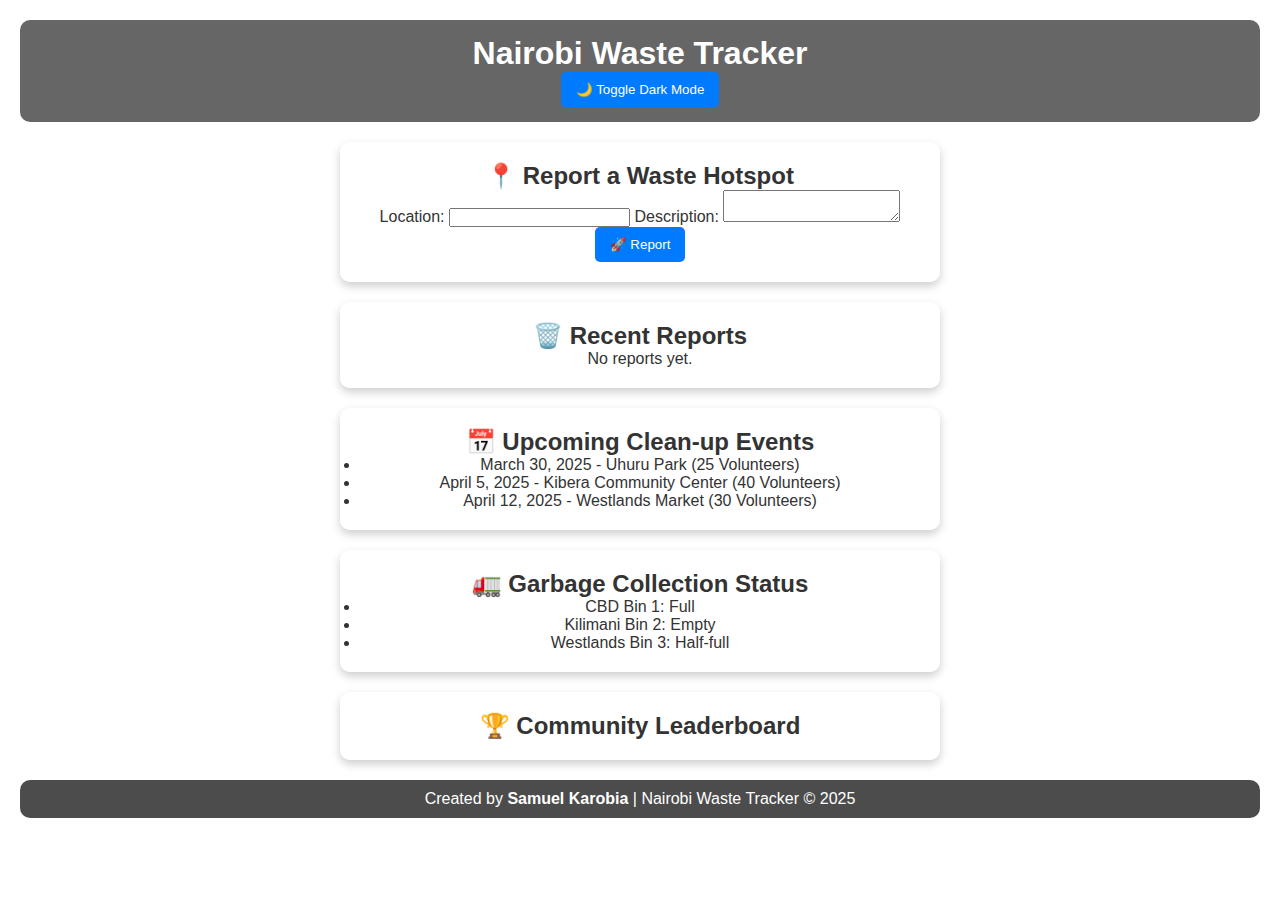
<file: index.html>
<!DOCTYPE html>
<html lang="en">
<head>
    <meta charset="UTF-8">
    <meta name="viewport" content="width=device-width, initial-scale=1.0">
    <title>Nairobi Waste Tracker</title>
    <link rel="stylesheet" href="styles.css">
</head>
<body>

    <header>
        <h1>Nairobi Waste Tracker</h1>
        <button id="darkModeToggle">🌙 Toggle Dark Mode</button>
    </header>

    <main>
        <section id="report-section">
            <h2>📍 Report a Waste Hotspot</h2>
            <form id="reportForm">
                <label for="location">Location:</label>
                <input type="text" id="location" required>
                
                <label for="description">Description:</label>
                <textarea id="description" required></textarea>
                
                <button type="submit">🚀 Report</button>
            </form>
            <p id="successMessage" class="hidden"></p>
        </section>
        
        <section id="reports-display">
            <h2>🗑️ Recent Reports</h2>
            <div id="reportsContainer"></div>
        </section>
        
        <section id="events-section">
            <h2>📅 Upcoming Clean-up Events</h2>
            <ul>
                <li>March 30, 2025 - Uhuru Park (25 Volunteers)</li>
                <li>April 5, 2025 - Kibera Community Center (40 Volunteers)</li>
                <li>April 12, 2025 - Westlands Market (30 Volunteers)</li>
            </ul>
        </section>
        
        <section id="collection-status">
            <h2>🚛 Garbage Collection Status</h2>
            <ul>
                <li>CBD Bin 1: Full</li>
                <li>Kilimani Bin 2: Empty</li>
                <li>Westlands Bin 3: Half-full</li>
            </ul>
        </section>
        
        <section id="leaderboard-section">
            <h2>🏆 Community Leaderboard</h2>
            <ul id="leaderboard"></ul>
        </section>
    </main>

    <footer>
        <p>Created by <strong>Samuel Karobia</strong> | Nairobi Waste Tracker © 2025</p>
    </footer>

    <script src="script.js"></script>
</body>
</html>
</file>
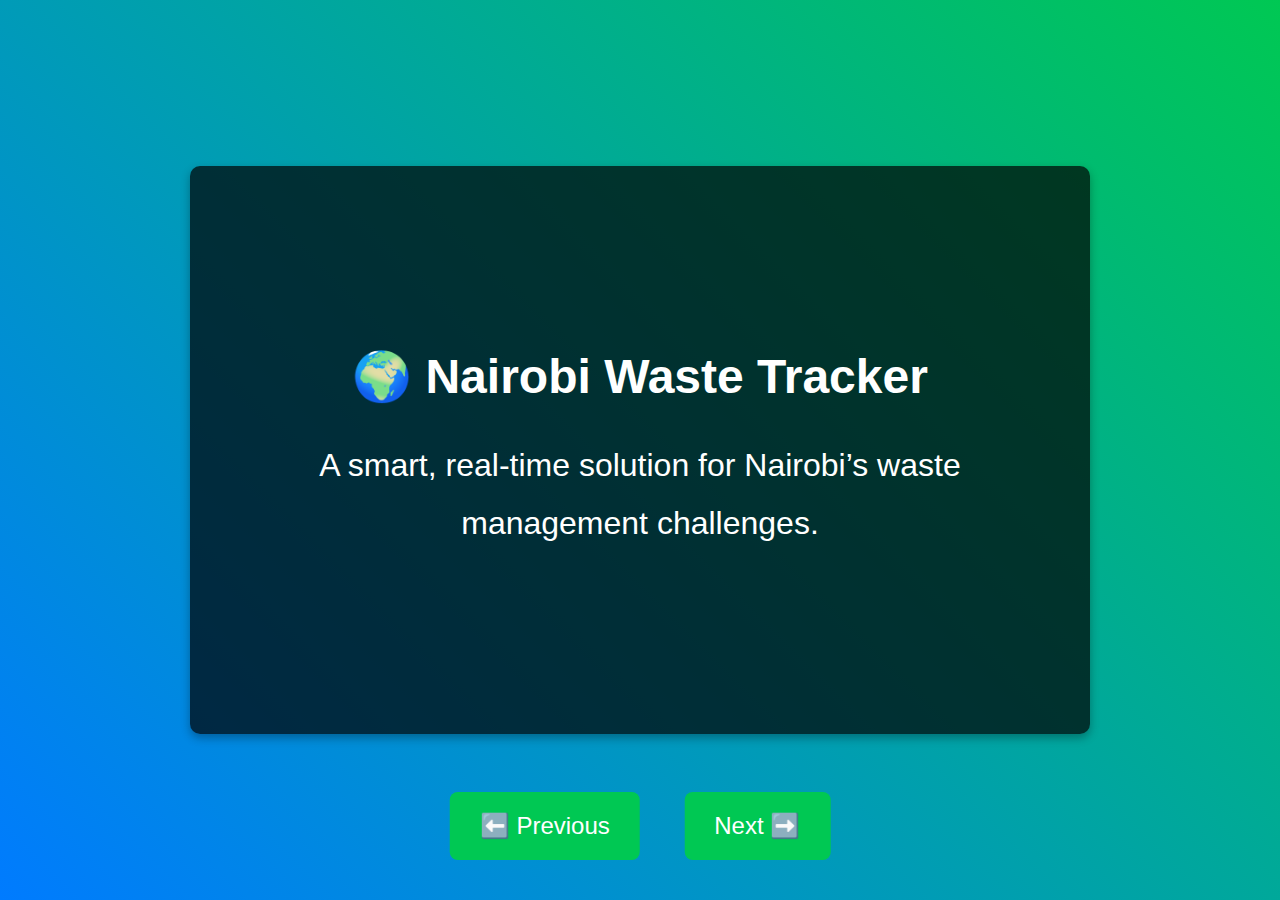
<file: slides.html>
<!DOCTYPE html>
<html lang="en">
<head>
    <meta charset="UTF-8">
    <meta name="viewport" content="width=device-width, initial-scale=1.0">
    <title>Nairobi Waste Tracker - Presentation</title>
    <style>
        body {
            font-family: Arial, sans-serif;
            margin: 0;
            padding: 0;
            display: flex;
            justify-content: center;
            align-items: center;
            height: 100vh;
            background: linear-gradient(45deg, #007bff, #00c853);
            color: white;
            text-align: center;
            overflow: hidden;
            position: relative;
        }
        .container {
            width: 80%;
            max-width: 800px;
            padding: 50px;
            background: rgba(0, 0, 0, 0.7);
            border-radius: 10px;
            box-shadow: 0 4px 10px rgba(0, 0, 0, 0.3);
        }
        .slide {
            display: none;
            padding: 100px 0;
        }
        .active {
            display: block;
            animation: fadeIn 1s ease-in-out;
        }
        @keyframes fadeIn {
            from { opacity: 0; }
            to { opacity: 1; }
        }
        .buttons {
            position: absolute;
            bottom: 20px;
            left: 50%;
            transform: translateX(-50%);
        }
        button {
            background: #00c853;
            color: white;
            border: none;
            padding: 20px 30px;
            font-size: 24px;
            cursor: pointer;
            margin: 20px;
            border-radius: 8px;
        }
        button:hover {
            background: #007bff;
        }
        h1 {
            font-size: 48px;
        }
        p, li {
            font-size: 32px;
            line-height: 1.8;
        }
        ul {
            padding-left: 50px;
            text-align: left;
        }
    </style>
</head>
<body>
    <div class="container">
        <div class="slide active">
            <h1>🌍 Nairobi Waste Tracker</h1>
            <p>A smart, real-time solution for Nairobi’s waste management challenges.</p>
        </div>
        
        <div class="slide">
            <h1>📌 The Problem</h1>
            <ul>
                <li>Unreliable garbage collection – No timely updates on pickups.</li>
                <li>Overflowing bins & litter – Poor management affects public health.</li>
                <li>Limited community involvement – No easy way to report waste issues.</li>
                <li>Lack of waste segregation – Many recyclables end up in landfills.</li>
                <li>Illegal dumping – Unauthorized sites contribute to environmental hazards.</li>
            </ul>
        </div>
        
        <div class="slide">
            <h1>✅ The Solution</h1>
            <ul>
                <li>Live garbage collection schedules to keep residents informed.</li>
                <li>Bin status updates to prevent overflow and improve management.</li>
                <li>Community reporting tools to engage citizens in waste management.</li>
                <li>Leaderboard tracking to encourage responsible waste disposal.</li>
            </ul>
        </div>
        
        <div class="slide">
            <h1>🎯 Target Audience</h1>
            <p>Nairobi Residents – Individuals who want a cleaner and more sustainable city.</p>
        </div>
        
        <div class="slide">
            <h1>🛠️ Technologies Used</h1>
            <ul>
                <li>HTML</li>
                <li>CSS</li>
                <li>JavaScript</li>
                <li>Render for deployment</li>
            </ul>
        </div>
        
        <div class="slide">
            <h1>🚧 Challenges Faced</h1>
            <ul>
                <li>Dark mode toggle issues – Fixed JavaScript and CSS.</li>
                <li>Live wallpaper crashes – Optimized performance.</li>
                <li>Spacing and layout inconsistencies – Improved CSS styling.</li>
                <li>Lack of community awareness – Focused on engagement strategies.</li>
                <li>Waste segregation challenges – Need for better education.</li>
            </ul>
        </div>
        
        <div class="slide">
            <h1>📧 Contact</h1>
            <p>Samuel Karobia</p>
            <p>Email: kamauskk005@gmail.com</p>
        </div>
        
        <div class="slide">
            <h1>🙏 Thank You! 🎉</h1>
            <p>Together, we can make Nairobi cleaner and greener! 🌍♻️</p>
        </div>
    </div>

    <div class="buttons">
        <button onclick="prevSlide()">⬅️ Previous</button>
        <button onclick="nextSlide()">Next ➡️</button>
    </div>

    <script>
        let currentSlide = 0;
        const slides = document.querySelectorAll(".slide");

        function showSlide(index) {
            slides.forEach((slide, i) => {
                slide.classList.toggle("active", i === index);
            });
        }

        function nextSlide() {
            currentSlide = (currentSlide + 1) % slides.length;
            showSlide(currentSlide);
        }

        function prevSlide() {
            currentSlide = (currentSlide - 1 + slides.length) % slides.length;
            showSlide(currentSlide);
        }
    </script>
</body>
</html>
</file>
<file: styles.css>
/* General Reset */
* {
    margin: 0;
    padding: 0;
    box-sizing: border-box;
    font-family: 'Arial', sans-serif;
    transition: all 0.3s ease-in-out;
}

/* Background Image */
body {
    background: url('https://opb-opb-prod.cdn.arcpublishing.com/resizer/v2/ZJM7NGQIDZA7NOFO5XIOIIYYTA.jpg?auth=afb2279cb20f0d944e2fc5190c716f37b920056dc731155d27075ed1e7111b7c&width=1440') no-repeat center center/cover;
    color: #fff;
    text-align: center;
    padding: 20px;
}

/* Header */
header {
    background: rgba(0, 0, 0, 0.6);
    padding: 15px;
    border-radius: 10px;
}

/* Sections */
section {
    background: rgba(255, 255, 255, 0.8);
    color: #333;
    margin: 20px auto;
    padding: 20px;
    border-radius: 10px;
    max-width: 600px;
    box-shadow: 0 4px 10px rgba(0, 0, 0, 0.2);
}

/* Buttons */
button {
    background: #007bff;
    color: white;
    padding: 10px 15px;
    border: none;
    border-radius: 5px;
    cursor: pointer;
}

button:hover {
    background: #0056b3;
}

/* Dark Mode */
.dark-mode {
    background: #111;
    color: #fff;
}

.dark-mode section {
    background: rgba(0, 0, 0, 0.7);
    color: #fff;
}

/* Footer */
footer {
    margin-top: 20px;
    padding: 10px;
    background: rgba(0, 0, 0, 0.7);
    color: white;
    border-radius: 10px;
}
</file>
